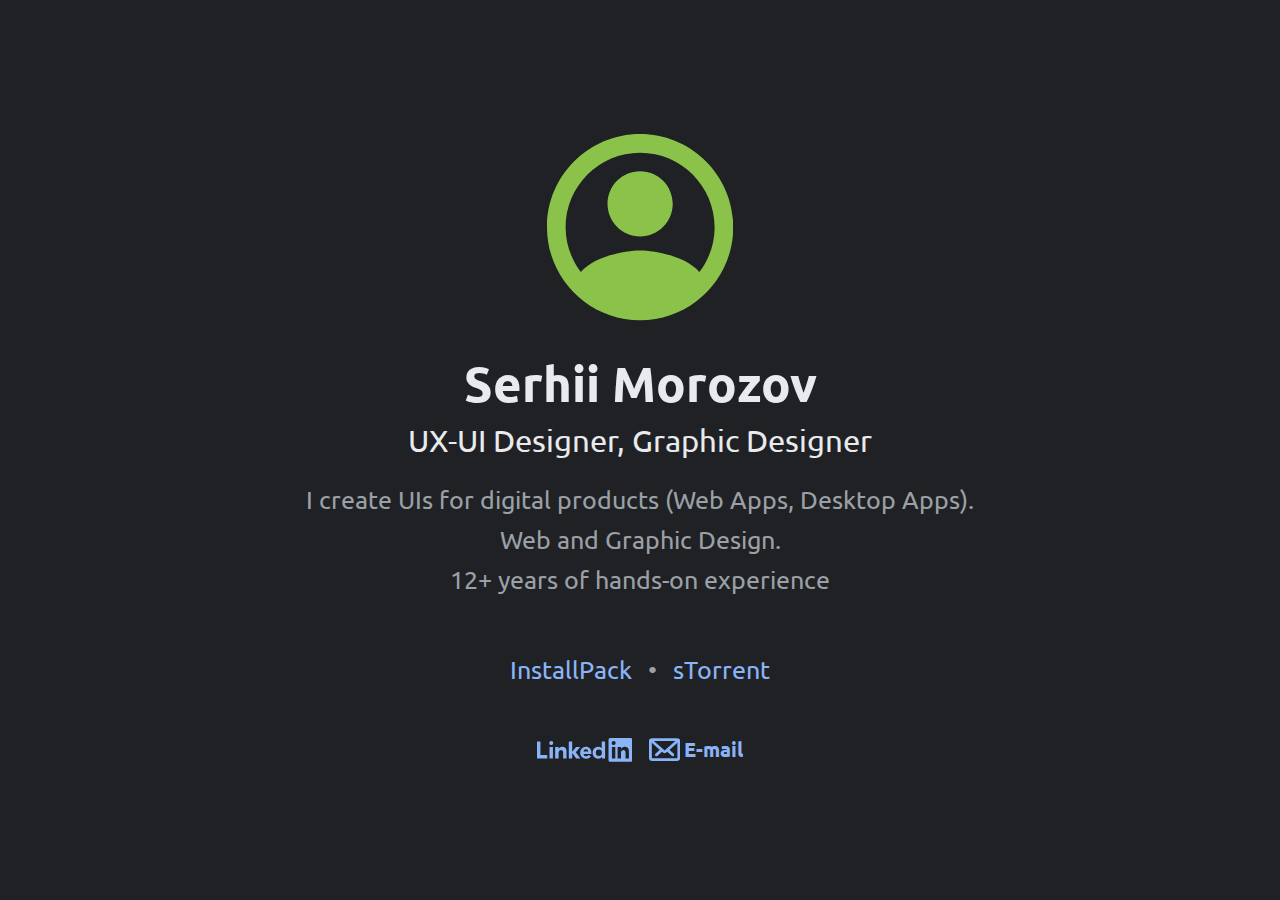
<file: index.html>
<!DOCTYPE html>
  <head>
    <meta charset="utf-8">
    <meta name="viewport" content="width=device-width, initial-scale=1">
    <meta property="og:type" content="website">
    <meta property="og:url" content="https://serhiimorozov.pro/">
    <meta property="og:title" content="Serhii Morozov - UX-UI Designer, Graphic Designer">
    <meta property="og:description" content="I create UIs for digital products (Web Apps, Desktop Apps). Web and Graphic Design. 12+ years of hands-on experience">
    <meta property="og:image" content="m.jpg">
    <meta property="og:image:type" content="image/jpeg">
    <meta property="og:image:width" content="256">
    <meta property="og:image:height" content="256">
    <title>Serhii Morozov - UX-UI Designer, Graphic Designer</title>
    <link href="style.css" rel="stylesheet" type="text/css">
    <link href="https://fonts.googleapis.com/css?family=Ubuntu&amp;display=swap" rel="stylesheet">
  </head>
  <body>
    <div class="content-wrapper">
      <svg id="user" fill="#8bc34a" viewBox="2 2 20 20">
        <path d="M12 2C6.48 2 2 6.48 2 12s4.48 10 10 10 10-4.48 10-10S17.52 2 12 2zm6.36 14.83c-1.43-1.74-4.9-2.33-6.36-2.33s-4.93.59-6.36 2.33C4.62 15.49 4 13.82 4 12c0-4.41 3.59-8 8-8s8 3.59 8 8c0 1.82-.62 3.49-1.64 4.83zM12 6c-1.94 0-3.5 1.56-3.5 3.5S10.06 13 12 13s3.5-1.56 3.5-3.5S13.94 6 12 6z"></path>
      </svg>
      <h1>Serhii Morozov</h1>
      <h2>UX-UI Designer, Graphic Designer</h2>
      <p>I create UIs for digital products (Web Apps, Desktop Apps).</p>
      <p>Web and Graphic Design.</p>
      <p>12+ years of hands-on experience</p>
      <p class="projects">
        <a href="installpack.html">InstallPack</a><span>•</span><!--
        --><a href="storrent.html">sTorrent</a><span>
      </p>
      <address class="contacts">
        <a href="https://www.linkedin.com/in/serhiimorozov/" target="_blank">
          <svg id="linkedin" xmlns="http://www.w3.org/2000/svg" x="0" y="0" viewBox="0 0 84 21">
            <g class="background-mercado">
              <path d="M12.5 2.75a1.75 1.75 0 1 0 1.8 1.75 1.75 1.75 0 0 0-1.8-1.75zM11 8h3v10h-3zm11.34-.24A4.06 4.06 0 0 0 19 9.39V8h-3v10h3v-5a2.31 2.31 0 0 1 2.16-2.48c1.1 0 1.84.82 1.84 2.44V18h3v-6.25c0-3.06-1.89-3.99-3.66-3.99zM82.5 0h-18A1.5 1.5 0 0 0 63 1.5v18a1.5 1.5 0 0 0 1.5 1.5h18a1.5 1.5 0 0 0 1.5-1.5v-18A1.5 1.5 0 0 0 82.5 0zM69 18h-3V8h3zM67.5 6.25a1.75 1.75 0 1 1 1.8-1.75 1.75 1.75 0 0 1-1.8 1.75zM81 18h-3v-5.09c0-1.62-.74-2.44-1.84-2.44A2.31 2.31 0 0 0 74 13v5h-3V8h3v1.39a4.06 4.06 0 0 1 3.3-1.63c1.77 0 3.66.93 3.66 4zM3 3H0v15h9v-3H3V3zm54 6a4.23 4.23 0 0 0-3.17-1.3A4.9 4.9 0 0 0 49 12.94a5 5 0 0 0 4.87 5.36 3.78 3.78 0 0 0 3.31-1.61V18H60V3h-3zm-2.54 6.8A2.57 2.57 0 0 1 51.9 13a2.55 2.55 0 0 1 2.56-2.8A2.63 2.63 0 0 1 57.1 13a2.6 2.6 0 0 1-2.64 2.8zM38.04 8H34.4l-3.34 4.04H31V3h-3v15h3v-4.81h.06L34.48 18h3.75l-4.06-5.5L38.04 8z"/>
              <path d="M43.13 7.7A5 5 0 0 0 38 12.87a5.11 5.11 0 0 0 5.24 5.43 5.5 5.5 0 0 0 4.39-1.94l-1.93-1.3a3.28 3.28 0 0 1-2.4 1 2.24 2.24 0 0 1-2.38-2V14h7v-.77C48 9.52 45.85 7.7 43.13 7.7zm-2.2 4.3a2.16 2.16 0 0 1 2.21-2.1 2 2 0 0 1 2 2.1z"/>
            </g>
          </svg>
        </a><!--
        --><a href="mailto:serhiimorozov.pro@gmail.com">
          <svg id="email" xmlns="http://www.w3.org/2000/svg" x="0" y="0" viewBox="-1 -1 33 33">
            <path d="M28.5,26h-26c-1.1,0-2-0.9-2-2V7c0-1.1,0.9-2,2-2h26c1.1,0,2,0.9,2,2v17C30.5,25.1,29.6,26,28.5,26z"/>
            <path d="M1.1,5.6l12.8,11.4c0.9,0.8,2.3,0.8,3.2,0L29.9,5.6"/>
            <line x1="18.4" y1="15.8" x2="24.2" y2="21"/>
            <line x1="6.8" y1="21" x2="12.6" y2="15.8"/>
          </svg>
          <span>E-mail</span>
        </a>
      </address>
    </div>
  </body>
</html>
</file>
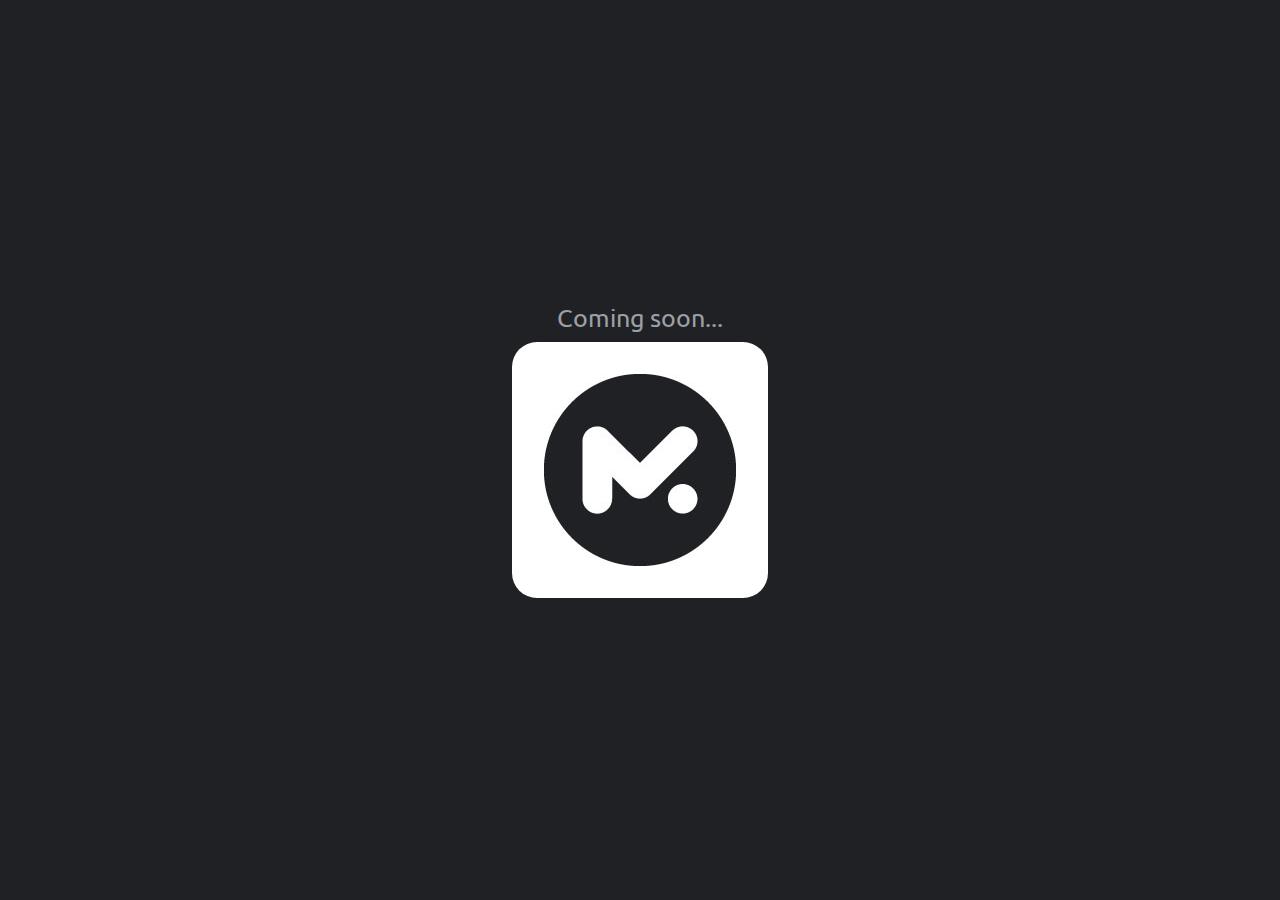
<file: installpack.html>
<!DOCTYPE html>
  <head>
    <meta charset="utf-8">
    <meta name="viewport" content="width=device-width, initial-scale=1">
    <title>Serhii Morozov - Portfolio - InstallPack</title>
    <link href="style.css" rel="stylesheet" type="text/css">
    <link href="https://fonts.googleapis.com/css?family=Ubuntu&amp;display=swap" rel="stylesheet">
  </head>
  <body>
    <div class="content-wrapper">
      <p>Сoming soon...</p>
      <img class="portfolio-img" src="m.jpg" alt="InstallPack">
    </div>
  </body>
</html>
</file>
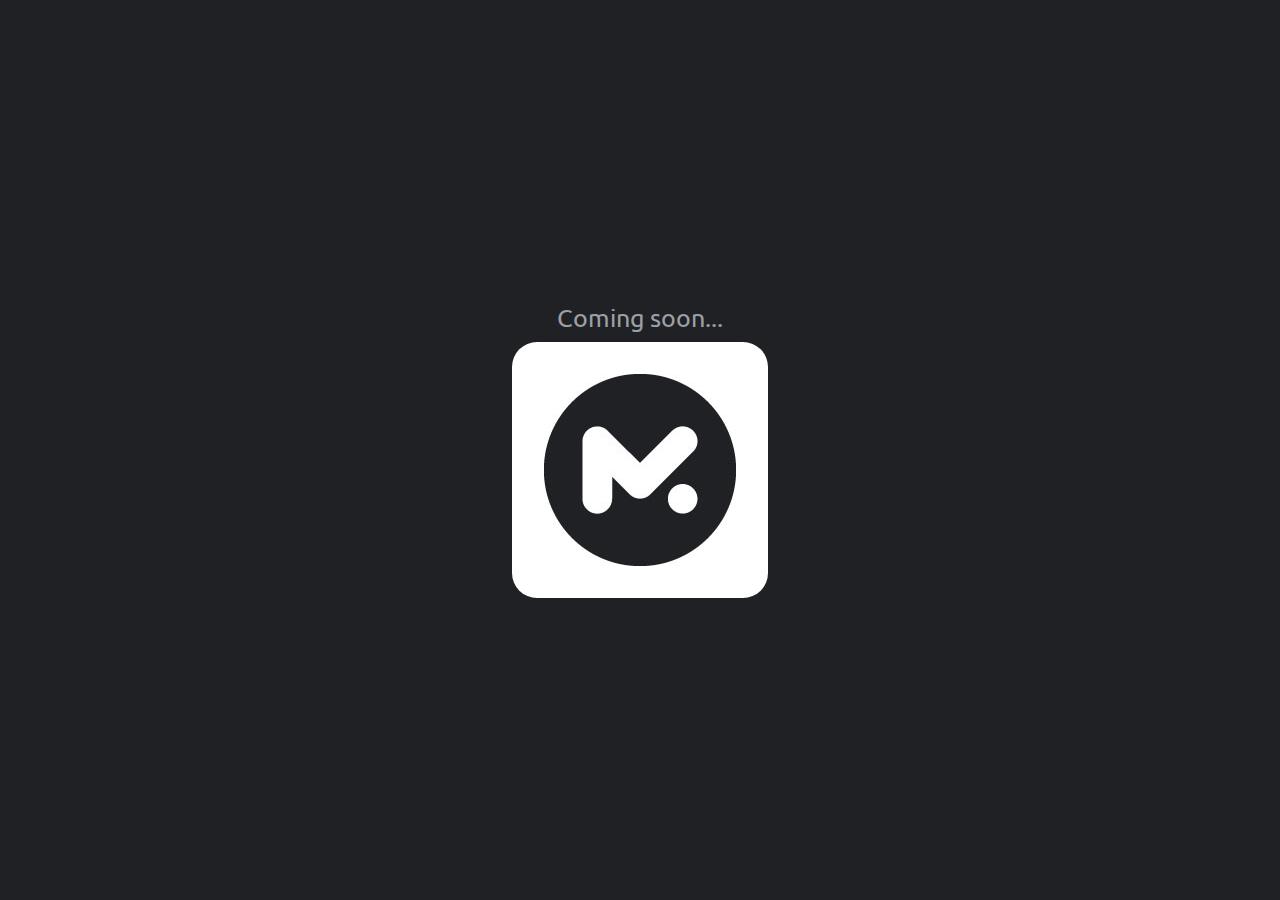
<file: storrent.html>
<!DOCTYPE html>
  <head>
    <meta charset="utf-8">
    <meta name="viewport" content="width=device-width, initial-scale=1">
    <title>Serhii Morozov - Portfolio - sTorrent</title>
    <link href="style.css" rel="stylesheet" type="text/css">
    <link href="https://fonts.googleapis.com/css?family=Ubuntu&amp;display=swap" rel="stylesheet">
  </head>
  <body>
    <div class="content-wrapper">
      <p>Сoming soon...</p>
      <img class="portfolio-img" src="m.jpg" alt="sTorrent">
    </div>
  </body>
</html>
</file>
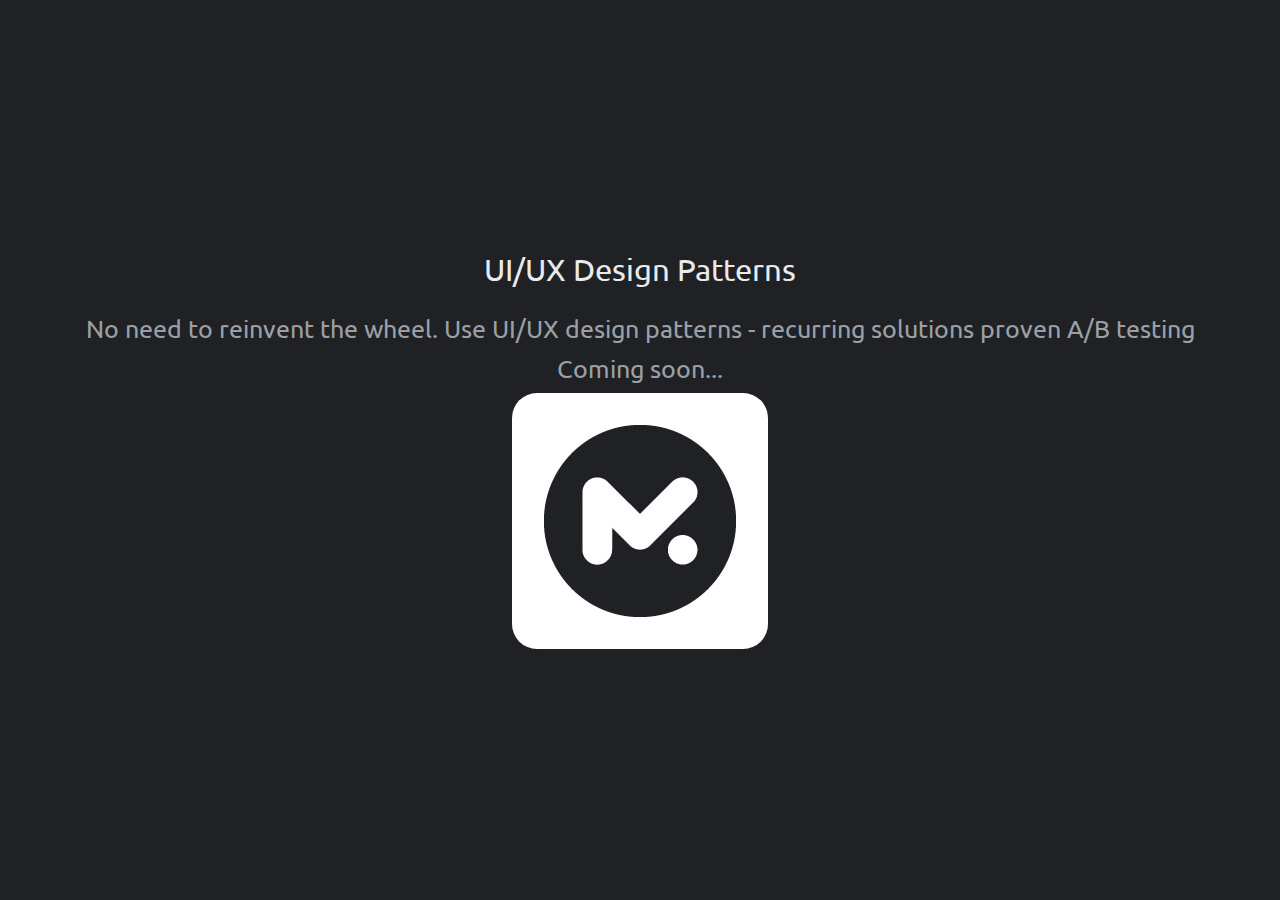
<file: ui-ux-patterns.html>
<!DOCTYPE html>
  <head>
    <meta charset="utf-8">
    <meta name="viewport" content="width=device-width, initial-scale=1">
    <title>Serhii Morozov - Portfolio - UI/UX Design Patterns</title>
    <link href="style.css" rel="stylesheet" type="text/css">
    <link href="https://fonts.googleapis.com/css?family=Ubuntu&amp;display=swap" rel="stylesheet">
  </head>
  <body>
    <div class="content-wrapper">
      <h2>UI/UX Design Patterns</h2>
      <p>No need to reinvent the wheel. Use UI/UX design patterns - recurring solutions proven A/B testing</p>
      <p>Сoming soon...</p>
      <img class="portfolio-img" src="m.jpg" alt="UI/UX Design Patterns">
    </div>
  </body>
</html>
</file>
<file: style.css>
* {
  margin: 0;
  padding: 0;
}
body {
  display: flex;
  justify-content: center;
  align-items: center;
  min-height: 100vh;
  font-family: 'Ubuntu', sans-serif;
  text-align: center;
  background-color: #202124;
  color: #9aa0a6;
}
.content-wrapper {
  display: flex;
  flex-direction: column;
  align-items: center;
  max-width: 1400px;
  min-width: 360px;
  padding: 1.953rem;
}
.portfolio-img {
  /* width: 100%; */
  height: auto;
  border-radius: 1.563rem;
}
#user {
  width: 11.642rem;
  margin: 0 0 1.953rem;
}
h1 {
  font-size: 3.052rem;
  font-weight: bold;
  margin: 0 0 0.512rem;
  color: #e8eaed;
}
h2 {
  font-size: 1.953rem;
  font-weight: normal;
  margin: 0 0 1.563rem;
  color: #e8eaed;
}
p {
  font-size: 1.563rem;
  margin: 0 0 0.512rem;
}
a {
  display: inline-block;
  text-decoration: none;
  color: #8ab4f8;
}
.projects {
  margin: 3.052rem 0;
}
.projects a {
  margin: 0 1rem;
}
.contacts {
  font-style: normal;
}
.contacts a {
  margin: 0 0.512rem;
}
.contacts a span {
  vertical-align: middle;
  font-weight: bold;
  font-size: 1.25rem;
}
#linkedin {
  width: 5.96rem;
  vertical-align: middle;
}
#linkedin path {
  fill: #8ab4f8;
}
#email {
  width: 1.953rem;
  vertical-align: middle;
}
#email path, #email line {
  fill: none;
  stroke:#8ab4f8;
  stroke-linecap: round;
  stroke-linejoin: round;
  stroke-width: 3px;
}

@media (max-width: 640px) {
  .content-wrapper {
    transform: scale(0.8);
  }
  .projects a {
    display: block;
    margin: 1rem 0;
  }
  .projects span {
    display: none;
  }
}
</file>
